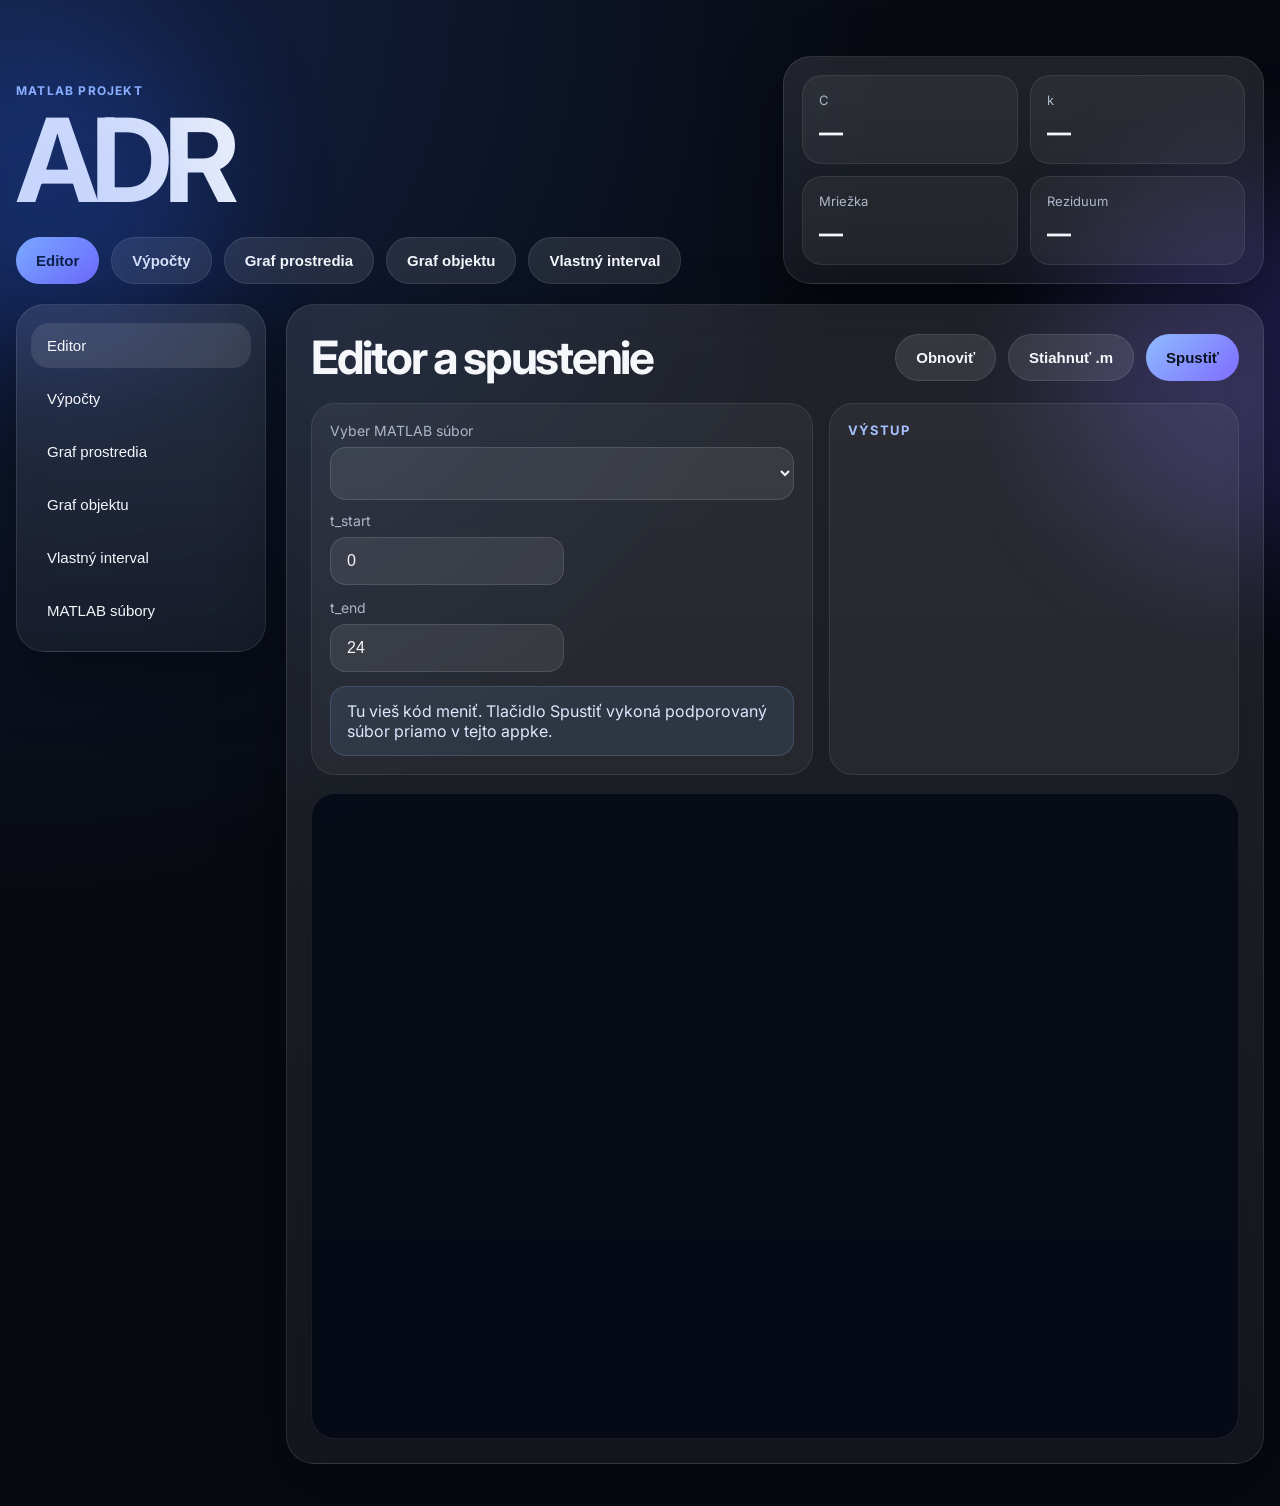
<file: index.html>
<!DOCTYPE html>
<html lang="sk">
<head>
  <meta charset="UTF-8" />
  <meta name="viewport" content="width=device-width, initial-scale=1.0" />
  <title>ADR IDE</title>

  <link rel="preconnect" href="https://fonts.googleapis.com">
  <link rel="preconnect" href="https://fonts.gstatic.com" crossorigin>
  <link href="https://fonts.googleapis.com/css2?family=Inter:wght@400;500;600;700;800&display=swap" rel="stylesheet">

  <link rel="stylesheet" href="adr_matlab_cli_live/styles.css" />
  <script src="https://cdn.plot.ly/plotly-2.35.2.min.js"></script>
</head>
<body>
  <div class="bg-orb orb-1"></div>
  <div class="bg-orb orb-2"></div>

  <header class="hero wrap">
    <div class="hero-copy">
      <div class="eyebrow">MATLAB projekt</div>
      <h1>ADR</h1>

      <div class="hero-actions">
        <button class="primary-btn" data-jump="ide" type="button">Editor</button>
        <button class="secondary-btn" data-jump="calc" type="button">Výpočty</button>
        <button class="secondary-btn" data-jump="env" type="button">Graf prostredia</button>
        <button class="secondary-btn" data-jump="obj" type="button">Graf objektu</button>
        <button class="secondary-btn" data-jump="interval" type="button">Vlastný interval</button>
      </div>
    </div>

    <div class="hero-card glass compact-stats">
      <div class="stat-box"><span>C</span><strong id="heroC">—</strong></div>
      <div class="stat-box"><span>k</span><strong id="heroK">—</strong></div>
      <div class="stat-box"><span>Mriežka</span><strong id="heroGrid">—</strong></div>
      <div class="stat-box"><span>Reziduum</span><strong id="heroResidual">—</strong></div>
    </div>
  </header>

  <main class="layout wrap">
    <aside class="sidebar glass">
      <button class="nav-btn active" data-panel="ide" type="button">Editor</button>
      <button class="nav-btn" data-panel="calc" type="button">Výpočty</button>
      <button class="nav-btn" data-panel="env" type="button">Graf prostredia</button>
      <button class="nav-btn" data-panel="obj" type="button">Graf objektu</button>
      <button class="nav-btn" data-panel="interval" type="button">Vlastný interval</button>
      <button class="nav-btn" data-panel="files" type="button">MATLAB súbory</button>
    </aside>

    <section class="content">
      <section class="panel active glass" id="panel-ide">
        <div class="section-head">
          <h2>Editor a spustenie</h2>
          <div class="run-buttons">
            <button class="secondary-btn" id="btnResetCode" type="button">Obnoviť</button>
            <button class="secondary-btn" id="btnDownloadCode" type="button">Stiahnuť .m</button>
            <button class="primary-btn" id="btnRunEditor" type="button">Spustiť</button>
          </div>
        </div>

        <div class="runner-grid top-gap ide-top-grid">
          <article class="runner-card large-card">
            <label class="picker-label" for="editorFilePicker">Vyber MATLAB súbor</label>
            <select id="editorFilePicker" class="file-select"></select>

            <div class="interval-controls small-gap file-interval visible-flex" id="editorIntervalControls">
              <label>
                <span>t_start</span>
                <input id="editorTStart" type="number" min="0" step="1" value="0" />
              </label>
              <label>
                <span>t_end</span>
                <input id="editorTEnd" type="number" min="1" step="1" value="24" />
              </label>
            </div>

            <div class="notice small-gap" id="editorNotice">
              Tu vieš kód meniť. Tlačidlo Spustiť vykoná podporovaný súbor priamo v tejto appke.
            </div>

            <div class="cli-runner small-gap" id="cliRunner">
              <div class="cli-title">Živý web režim pre cli.m</div>
              <div class="cli-grid">
                <label>
                  <span>Voľba z menu</span>
                  <select id="cliMode" class="file-select small-select">
                    <option value="1">1 — Výpočet konštánt C a k</option>
                    <option value="2">2 — Graf prostredia</option>
                    <option value="3">3 — Graf objektu</option>
                    <option value="4">4 — Graf objektu na intervale</option>
                  </select>
                </label>

                <label class="cli-interval" id="cliStartWrap">
                  <span>t_start</span>
                  <input id="cliTStart" type="number" min="0" step="1" value="0" />
                </label>

                <label class="cli-interval" id="cliEndWrap">
                  <span>t_end</span>
                  <input id="cliTEnd" type="number" min="1" step="1" value="24" />
                </label>

                <button class="primary-btn cli-btn" id="btnRunCli" type="button">Vykonať voľbu</button>
              </div>
            </div>
          </article>

          <article class="runner-card">
            <div class="table-title">Výstup</div>
            <pre id="consoleOutput" class="console-output"></pre>
          </article>
        </div>

        <div class="editor-shell top-gap">
          <textarea id="codeEditor" spellcheck="false"></textarea>
        </div>
      </section>

      <section class="panel glass" id="panel-calc">
        <div class="section-head">
          <h2>Výpočty</h2>
          <button class="primary-btn" id="btnRefreshCalc" type="button">Prepočítať</button>
        </div>

        <div class="formula-box slim">
          <code>f₁(C,k) = C - 5 - (π/8)/(k² + (π/8)²)</code>
          <code>f₂(C,k) = C·e^(-4k) + k²/(k² + (π/8)²) - 3</code>
        </div>

        <div class="result-grid top-gap">
          <div class="result-card"><span>C mriežka</span><strong id="gridC">—</strong></div>
          <div class="result-card"><span>k mriežka</span><strong id="gridK">—</strong></div>
          <div class="result-card"><span>Reziduum mriežky</span><strong id="gridResidual">—</strong></div>
          <div class="result-card"><span>C výsledok</span><strong id="finalC">—</strong></div>
          <div class="result-card"><span>k výsledok</span><strong id="finalK">—</strong></div>
          <div class="result-card"><span>Reziduum riešenia</span><strong id="finalResidual">—</strong></div>
        </div>

        <div class="table-wrap top-gap">
          <div class="table-title">Body zo zadania</div>
          <table>
            <thead>
              <tr>
                <th>t [hod]</th>
                <th>y(t)</th>
                <th>x(t)</th>
              </tr>
            </thead>
            <tbody id="pointsTable"></tbody>
          </table>
        </div>

        <div class="table-wrap top-gap">
          <div class="table-title">Kontrola rovníc</div>
          <table>
            <thead>
              <tr>
                <th>Výraz</th>
                <th>Hodnota</th>
              </tr>
            </thead>
            <tbody id="equationsTable"></tbody>
          </table>
        </div>
      </section>

      <section class="panel glass" id="panel-env">
        <div class="section-head">
          <h2>Graf prostredia</h2>
          <button class="primary-btn" id="btnEnv" type="button">Obnoviť graf</button>
        </div>
        <div id="envChart" class="chart"></div>
      </section>

      <section class="panel glass" id="panel-obj">
        <div class="section-head">
          <h2>Graf objektu</h2>
          <button class="primary-btn" id="btnObj" type="button">Obnoviť graf</button>
        </div>
        <div id="objChart" class="chart"></div>
      </section>

      <section class="panel glass" id="panel-interval">
        <div class="section-head">
          <h2>Vlastný interval</h2>
          <button class="primary-btn" id="btnInterval" type="button">Zobraziť</button>
        </div>

        <div class="interval-controls">
          <label>
            <span>t_start</span>
            <input id="tStart" type="number" min="0" step="1" value="0" />
          </label>
          <label>
            <span>t_end</span>
            <input id="tEnd" type="number" min="1" step="1" value="24" />
          </label>
        </div>

        <div class="notice" id="intervalNotice">Zadaj celé hodiny.</div>
        <div id="intervalChart" class="chart small-gap"></div>

        <div class="table-wrap top-gap">
          <div class="table-title">Tabuľka pre zvolený interval</div>
          <table>
            <thead>
              <tr>
                <th>t [hod]</th>
                <th>x(t)</th>
              </tr>
            </thead>
            <tbody id="intervalTable"></tbody>
          </table>
        </div>
      </section>

      <section class="panel glass" id="panel-files">
        <div class="section-head">
          <h2>MATLAB súbory</h2>
        </div>
        <div class="file-grid" id="filesGrid"></div>
      </section>
    </section>
  </main>

  <script src="adr_matlab_cli_live/script.js"></script>
</body>
</html>
</file>
<file: adr_matlab_cli_live/styles.css>
:root {
  --bg: #070a11;
  --bg-2: #0e1320;
  --card: rgba(255,255,255,0.08);
  --line: rgba(255,255,255,0.10);
  --text: #f5f7fb;
  --muted: #aeb7c9;
  --accent: #8ebcff;
  --accent-2: #7e6cff;
  --shadow: 0 24px 64px rgba(0,0,0,0.38);
}
* { box-sizing: border-box; }
html, body { margin: 0; padding: 0; }
body {
  font-family: Inter, system-ui, sans-serif;
  color: var(--text);
  background: radial-gradient(circle at top left, #142347 0%, var(--bg) 45%), linear-gradient(180deg, var(--bg-2), var(--bg));
  min-height: 100vh;
  overflow-x: hidden;
}
.wrap { width: min(1360px, calc(100% - 32px)); margin: 0 auto; }
.bg-orb { position: fixed; border-radius: 999px; filter: blur(64px); opacity: 0.22; pointer-events: none; }
.orb-1 { width: 340px; height: 340px; background: #2962ff; top: 24px; left: -120px; }
.orb-2 { width: 380px; height: 380px; background: #755cff; right: -160px; top: 180px; }
.hero { display: grid; grid-template-columns: 1.4fr 0.9fr; gap: 20px; align-items: end; padding: 56px 0 20px; }
.eyebrow { color: #9ebeff; text-transform: uppercase; letter-spacing: .1em; font-size: 12px; font-weight: 700; }
.hero h1 { margin: 8px 0 0; font-size: clamp(60px, 10vw, 116px); line-height: .94; letter-spacing: -.07em; }
.hero-actions { display: flex; gap: 12px; flex-wrap: wrap; margin-top: 22px; }
.glass {
  background: linear-gradient(180deg, rgba(255,255,255,0.10), rgba(255,255,255,0.05));
  border: 1px solid var(--line);
  backdrop-filter: blur(18px);
  box-shadow: var(--shadow);
  border-radius: 28px;
}
.hero-card { padding: 18px; }
.compact-stats { display: grid; grid-template-columns: 1fr 1fr; gap: 12px; }
.stat-box {
  padding: 16px;
  border-radius: 20px;
  background: rgba(255,255,255,0.06);
  border: 1px solid rgba(255,255,255,0.08);
}
.stat-box span { display: block; font-size: 13px; color: var(--muted); margin-bottom: 10px; }
.stat-box strong { font-size: 24px; letter-spacing: -.04em; }
.layout { display: grid; grid-template-columns: 250px minmax(0,1fr); gap: 20px; padding-bottom: 42px; }
.sidebar { position: sticky; top: 20px; height: fit-content; padding: 14px; }
.nav-btn {
  width: 100%; border: 0; background: transparent; color: var(--text); text-align: left;
  border-radius: 18px; padding: 14px 16px; margin: 4px 0; cursor: pointer; font-size: 15px;
  transition: .18s ease;
}
.nav-btn:hover, .nav-btn.active { background: rgba(255,255,255,0.10); }
.content { display: flex; flex-direction: column; gap: 20px; }
.panel { display: none; padding: 24px; }
.panel.active { display: block; }
.section-head { display: flex; justify-content: space-between; align-items: center; gap: 12px; flex-wrap: wrap; margin-bottom: 16px; }
.section-head h2 { margin: 0; font-size: clamp(28px, 4vw, 46px); letter-spacing: -.05em; }
.formula-box {
  padding: 18px 20px; border-radius: 24px; background: rgba(255,255,255,0.05); border: 1px solid rgba(255,255,255,0.08);
}
.formula-box code { display: block; margin: 10px 0; color: #eef4ff; font-size: 15px; }
.top-gap { margin-top: 18px; }
.small-gap { margin-top: 12px; }
.result-grid { display: grid; grid-template-columns: repeat(3, 1fr); gap: 16px; }
.result-card, .table-wrap, .code-card {
  padding: 18px; border-radius: 24px; background: rgba(255,255,255,0.05); border: 1px solid rgba(255,255,255,0.08);
}
.result-card span { display: block; color: var(--muted); font-size: 13px; margin-bottom: 10px; }
.result-card strong { font-size: 28px; letter-spacing: -.04em; }
.table-title { font-size: 13px; color: #a7c0ff; text-transform: uppercase; letter-spacing: .08em; margin-bottom: 12px; font-weight: 700; }
.table-wrap { overflow: auto; }
.table-wrap table { width: 100%; border-collapse: collapse; min-width: 420px; }
.table-wrap th, .table-wrap td { padding: 14px 12px; border-bottom: 1px solid rgba(255,255,255,0.08); text-align: left; }
.table-wrap th { color: var(--muted); font-weight: 600; }
.table-wrap tr:last-child td { border-bottom: 0; }
.chart {
  width: 100%; min-height: 540px; border-radius: 24px; overflow: hidden; background: rgba(2, 6, 17, 0.88); border: 1px solid rgba(255,255,255,0.08);
}
.interval-controls { display: flex; gap: 14px; flex-wrap: wrap; }
.interval-controls label { display: flex; flex-direction: column; gap: 8px; min-width: 220px; }
.interval-controls span { color: var(--muted); font-size: 14px; }
.interval-controls input {
  background: rgba(255,255,255,0.08); color: var(--text); border: 1px solid rgba(255,255,255,0.12); border-radius: 16px; padding: 14px 16px; font-size: 16px;
}
.notice {
  margin-top: 14px; padding: 14px 16px; border-radius: 16px; background: rgba(142,188,255,0.10); border: 1px solid rgba(142,188,255,0.18); color: #dbe8ff;
}
.notice.error { background: rgba(255,78,78,0.12); border-color: rgba(255,78,78,0.22); color: #ffd8d8; }
.file-grid { display: grid; grid-template-columns: repeat(3, 1fr); gap: 12px; }
.file-item {
  display: block; text-decoration: none; color: var(--text); padding: 16px 18px; border-radius: 18px; background: rgba(255,255,255,0.05); border: 1px solid rgba(255,255,255,0.08);
}
.file-item:hover { background: rgba(255,255,255,0.09); }
.code-columns { display: grid; grid-template-columns: 1fr 1fr; gap: 16px; }
pre {
  margin: 0; font-family: ui-monospace, SFMono-Regular, Menlo, monospace; font-size: 13px; line-height: 1.6; white-space: pre-wrap; color: #e8f0ff;
}
.primary-btn, .secondary-btn {
  border: 0; border-radius: 999px; padding: 14px 20px; font-size: 15px; font-weight: 700; cursor: pointer; transition: transform .18s ease, opacity .18s ease;
}
.primary-btn:hover, .secondary-btn:hover { transform: translateY(-1px); }
.primary-btn { background: linear-gradient(135deg, var(--accent), var(--accent-2)); color: #08111f; }
.secondary-btn { background: rgba(255,255,255,0.10); color: var(--text); border: 1px solid rgba(255,255,255,0.10); }
@media (max-width: 1050px) {
  .hero, .layout { grid-template-columns: 1fr; }
  .sidebar { position: static; display: grid; grid-template-columns: repeat(2, 1fr); }
  .result-grid, .file-grid, .code-columns { grid-template-columns: 1fr 1fr; }
}
@media (max-width: 720px) {
  .wrap { width: min(100% - 20px, 1360px); }
  .hero { padding-top: 28px; }
  .hero-actions, .interval-controls { flex-direction: column; }
  .sidebar, .result-grid, .file-grid, .code-columns { grid-template-columns: 1fr; }
  .panel { padding: 18px; }
  .chart { min-height: 420px; }
}

.runner-grid { display:grid; grid-template-columns: 1.1fr 0.9fr; gap:16px; }
.runner-card { padding: 18px; border-radius: 24px; background: rgba(255,255,255,0.05); border: 1px solid rgba(255,255,255,0.08); }
.large-card { min-height: 100%; }
.picker-label { display:block; color: var(--muted); font-size:14px; margin-bottom:8px; }
.file-select {
  width: 100%; background: rgba(255,255,255,0.08); color: var(--text); border: 1px solid rgba(255,255,255,0.12);
  border-radius: 16px; padding: 16px; font-size: 16px; outline: none;
}
.run-buttons { display:flex; gap:12px; flex-wrap:wrap; }
.run-description { font-size: 18px; line-height: 1.7; color: #eef4ff; }
.file-interval { display:none; }
@media (max-width: 1050px) {
  .runner-grid { grid-template-columns: 1fr; }
}
.visible-flex { display:flex; }
.ide-top-grid { align-items: stretch; }
.editor-shell {
  border-radius: 24px;
  overflow: hidden;
  border: 1px solid rgba(255,255,255,0.08);
  background: rgba(5,10,22,0.88);
  min-height: 640px;
}
#codeEditor {
  width: 100%;
  min-height: 640px;
  resize: vertical;
  border: 0;
  outline: none;
  padding: 22px;
  background: transparent;
  color: #ecf3ff;
  font: 14px/1.65 ui-monospace, SFMono-Regular, Menlo, monospace;
}
.console-output {
  min-height: 170px;
  white-space: pre-wrap;
}
.file-open-btn {
  text-align: left;
  cursor: pointer;
  font: inherit;
  width: 100%;
}

.cli-runner { display:none; padding:16px; border-radius:20px; background: rgba(255,255,255,0.04); border: 1px solid rgba(255,255,255,0.08); }
.cli-runner.visible { display:block; }
.cli-title { font-size:13px; color:#a7c0ff; text-transform:uppercase; letter-spacing:.08em; margin-bottom:12px; font-weight:700; }
.cli-grid { display:grid; grid-template-columns: minmax(220px,1.5fr) minmax(120px,.7fr) minmax(120px,.7fr) auto; gap:12px; align-items:end; }
.cli-grid label { display:flex; flex-direction:column; gap:8px; }
.cli-grid span { color: var(--muted); font-size:14px; }
.cli-grid input { background: rgba(255,255,255,0.08); color: var(--text); border: 1px solid rgba(255,255,255,0.12); border-radius: 16px; padding: 14px 16px; font-size: 16px; }
.small-select { padding:14px 16px; }
.cli-btn { white-space: nowrap; }
@media (max-width: 1050px) { .cli-grid { grid-template-columns: 1fr 1fr; } }
@media (max-width: 720px) { .cli-grid { grid-template-columns: 1fr; } }
</file>
